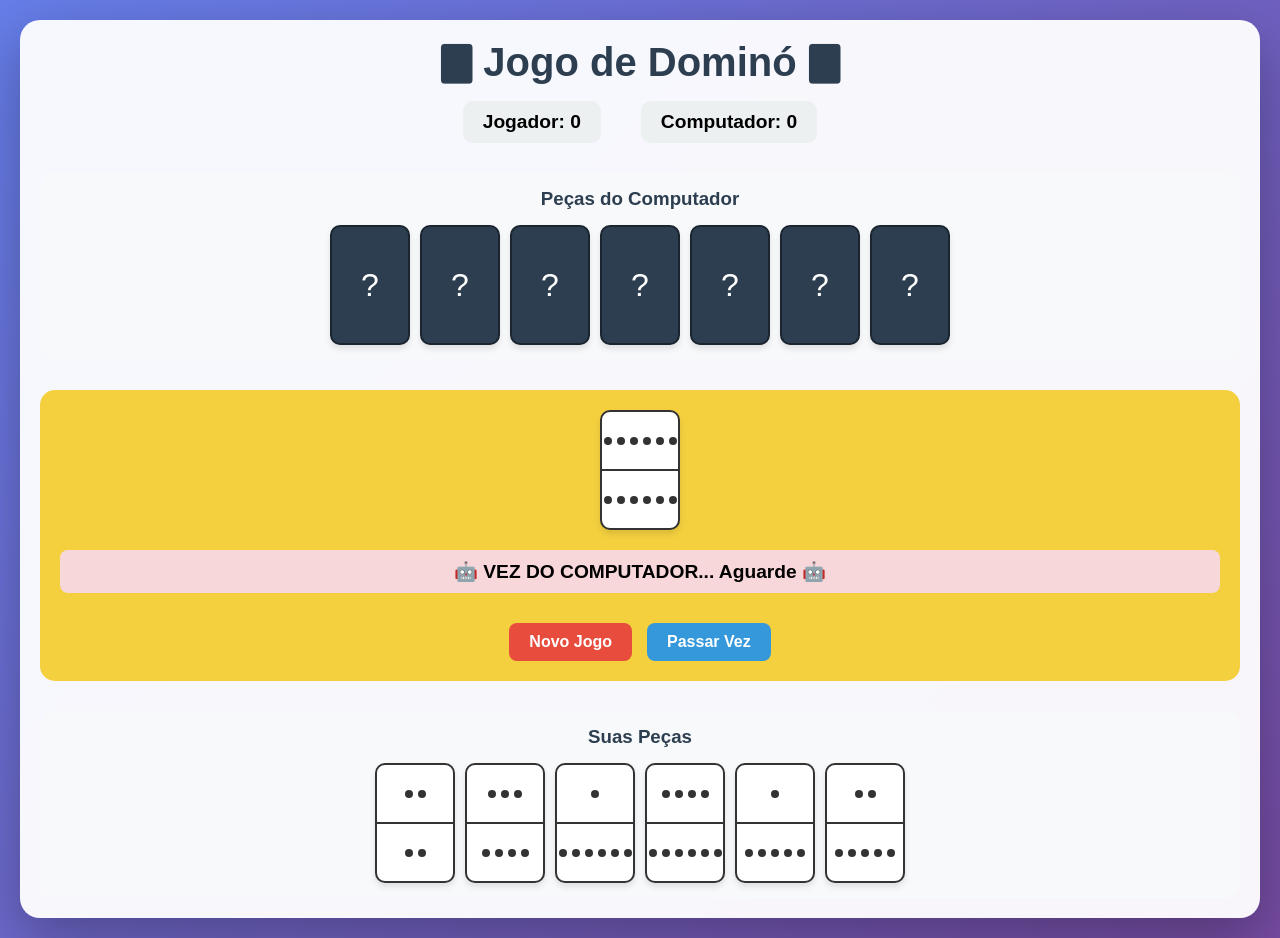
<file: index.html>
<!DOCTYPE html>
<html lang="pt-br">
<head>
    <meta charset="UTF-8">
    <meta name="viewport" content="width=device-width, initial-scale=1.0, viewport-fit=cover">
    <meta name="theme-color" content="#2c3e50">
    <meta name="description" content="Jogo de Dominó clássico em JavaScript">
    <link rel="manifest" href="manifest.json">
    <title>Jogo de Dominó</title>
    <link rel="stylesheet" href="style.css">
</head>
<body>
    <div class="container">
        <header>
            <h1>🀫 Jogo de Dominó 🀫</h1>
            <div class="score">
                <div>Jogador: <span id="player-score">0</span></div>
                <div>Computador: <span id="computer-score">0</span></div>
            </div>
        </header>

        <div class="game-area">
            <div class="computer-pieces">
                <h3>Peças do Computador</h3>
                <div id="computer-hand" class="hand"></div>
            </div>

            <div class="table">
                <div id="table" class="domino-table"></div>
                <div class="game-info">
                    <p id="turn-indicator" class="turn">Vez do Jogador</p>
                    <div class="buttons">
                        <button id="reset-game" class="btn">Novo Jogo</button>
                        <button id="pass-turn" class="btn">Passar Vez</button>
                    </div>
                </div>
            </div>

            <div class="player-pieces">
                <h3>Suas Peças</h3>
                <div id="player-hand" class="hand"></div>
            </div>
        </div>
    </div>

    <script src="script.js"></script>
    <script>
        if ('serviceWorker' in navigator) {
            navigator.serviceWorker.register('sw.js').catch(err => console.log('SW error:', err));
        }
    </script>
</body>
</html>
</file>
<file: style.css>
* {
    margin: 0;
    padding: 0;
    box-sizing: border-box;
    user-select: none;
}

body {
    font-family: 'Segoe UI', Tahoma, Geneva, Verdana, sans-serif;
    background: linear-gradient(135deg, #667eea 0%, #764ba2 100%);
    min-height: 100vh;
    padding: 20px;
}

.container {
    max-width: 1400px;
    margin: 0 auto;
    background: rgba(255, 255, 255, 0.95);
    border-radius: 20px;
    padding: 20px;
    box-shadow: 0 20px 60px rgba(0,0,0,0.3);
}

header {
    text-align: center;
    margin-bottom: 30px;
}

h1 {
    color: #2c3e50;
    font-size: 2.5em;
    margin-bottom: 15px;
}

.score {
    display: flex;
    justify-content: center;
    gap: 40px;
    font-size: 1.2em;
    font-weight: bold;
}

.score div {
    background: #ecf0f1;
    padding: 10px 20px;
    border-radius: 10px;
}

.game-area {
    display: flex;
    flex-direction: column;
    gap: 30px;
}

.computer-pieces, .player-pieces {
    background: #f8f9fa;
    border-radius: 15px;
    padding: 15px;
}

h3 {
    color: #2c3e50;
    margin-bottom: 15px;
    text-align: center;
}

.hand {
    display: flex;
    flex-wrap: wrap;
    gap: 10px;
    justify-content: center;
    min-height: 120px;
}

.table {
    text-align: center;
    padding: 20px;
    background: #f4d03f;
    border-radius: 15px;
    min-height: 200px;
}

.domino-table {
    display: flex;
    flex-wrap: wrap;
    justify-content: center;
    gap: 10px;
    margin-bottom: 20px;
}

.domino {
    width: 80px;
    height: 120px;
    background: white;
    border: 2px solid #333;
    border-radius: 10px;
    display: flex;
    flex-direction: column;
    transition: transform 0.2s;
    box-shadow: 0 4px 6px rgba(0,0,0,0.1);
    position: relative;
}

.domino:hover {
    transform: translateY(-5px);
    box-shadow: 0 6px 12px rgba(0,0,0,0.15);
}

.domino-side {
    flex: 1;
    display: flex;
    justify-content: center;
    align-items: center;
    font-size: 1.5em;
    font-weight: bold;
    position: relative;
}

.domino-side:first-child {
    border-bottom: 2px solid #333;
}

.dots-container {
    display: flex;
    flex-wrap: wrap;
    justify-content: center;
    align-items: center;
    gap: 5px;
    width: 100%;
    height: 100%;
}

.dot {
    width: 8px;
    height: 8px;
    background: #333;
    border-radius: 50%;
}

.computer-domino-back {
    background: #2c3e50;
    border: 2px solid #1a252f;
    display: flex;
    align-items: center;
    justify-content: center;
    font-size: 2em;
    color: white;
}

.buttons {
    display: flex;
    gap: 15px;
    justify-content: center;
    margin-top: 15px;
}

.btn {
    padding: 10px 20px;
    font-size: 1em;
    border: none;
    border-radius: 8px;
    cursor: pointer;
    transition: all 0.3s;
    font-weight: bold;
}

.btn:hover {
    transform: translateY(-2px);
    box-shadow: 0 4px 8px rgba(0,0,0,0.2);
}

#reset-game {
    background: #e74c3c;
    color: white;
}

#pass-turn {
    background: #3498db;
    color: white;
}

.turn {
    text-align: center;
    font-size: 1.2em;
    font-weight: bold;
    padding: 10px;
    border-radius: 8px;
    background: #ecf0f1;
}

.game-info {
    display: flex;
    flex-direction: column;
    gap: 15px;
}

@media (max-width: 768px) {
    .domino {
        width: 60px;
        height: 90px;
    }
    
    h1 {
        font-size: 1.5em;
    }
    
    .container {
        padding: 15px;
    }
}
</file>
